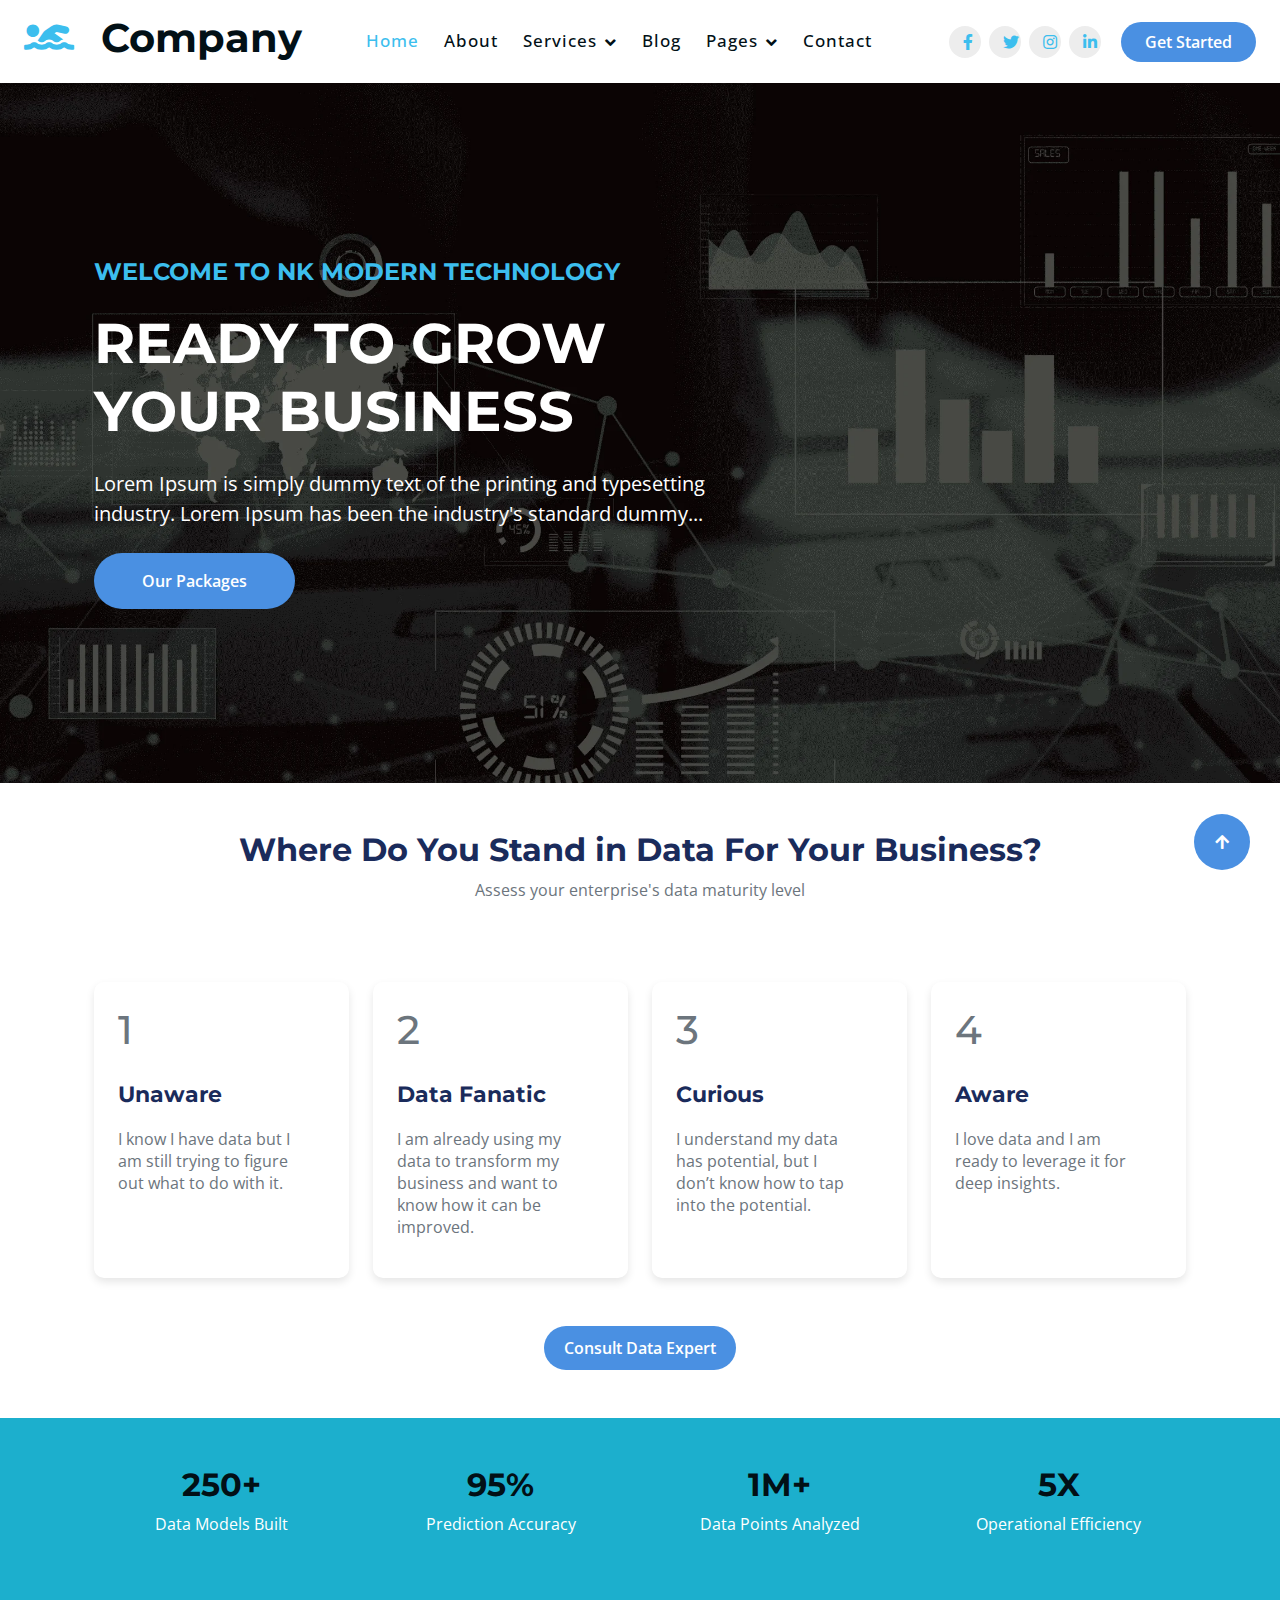
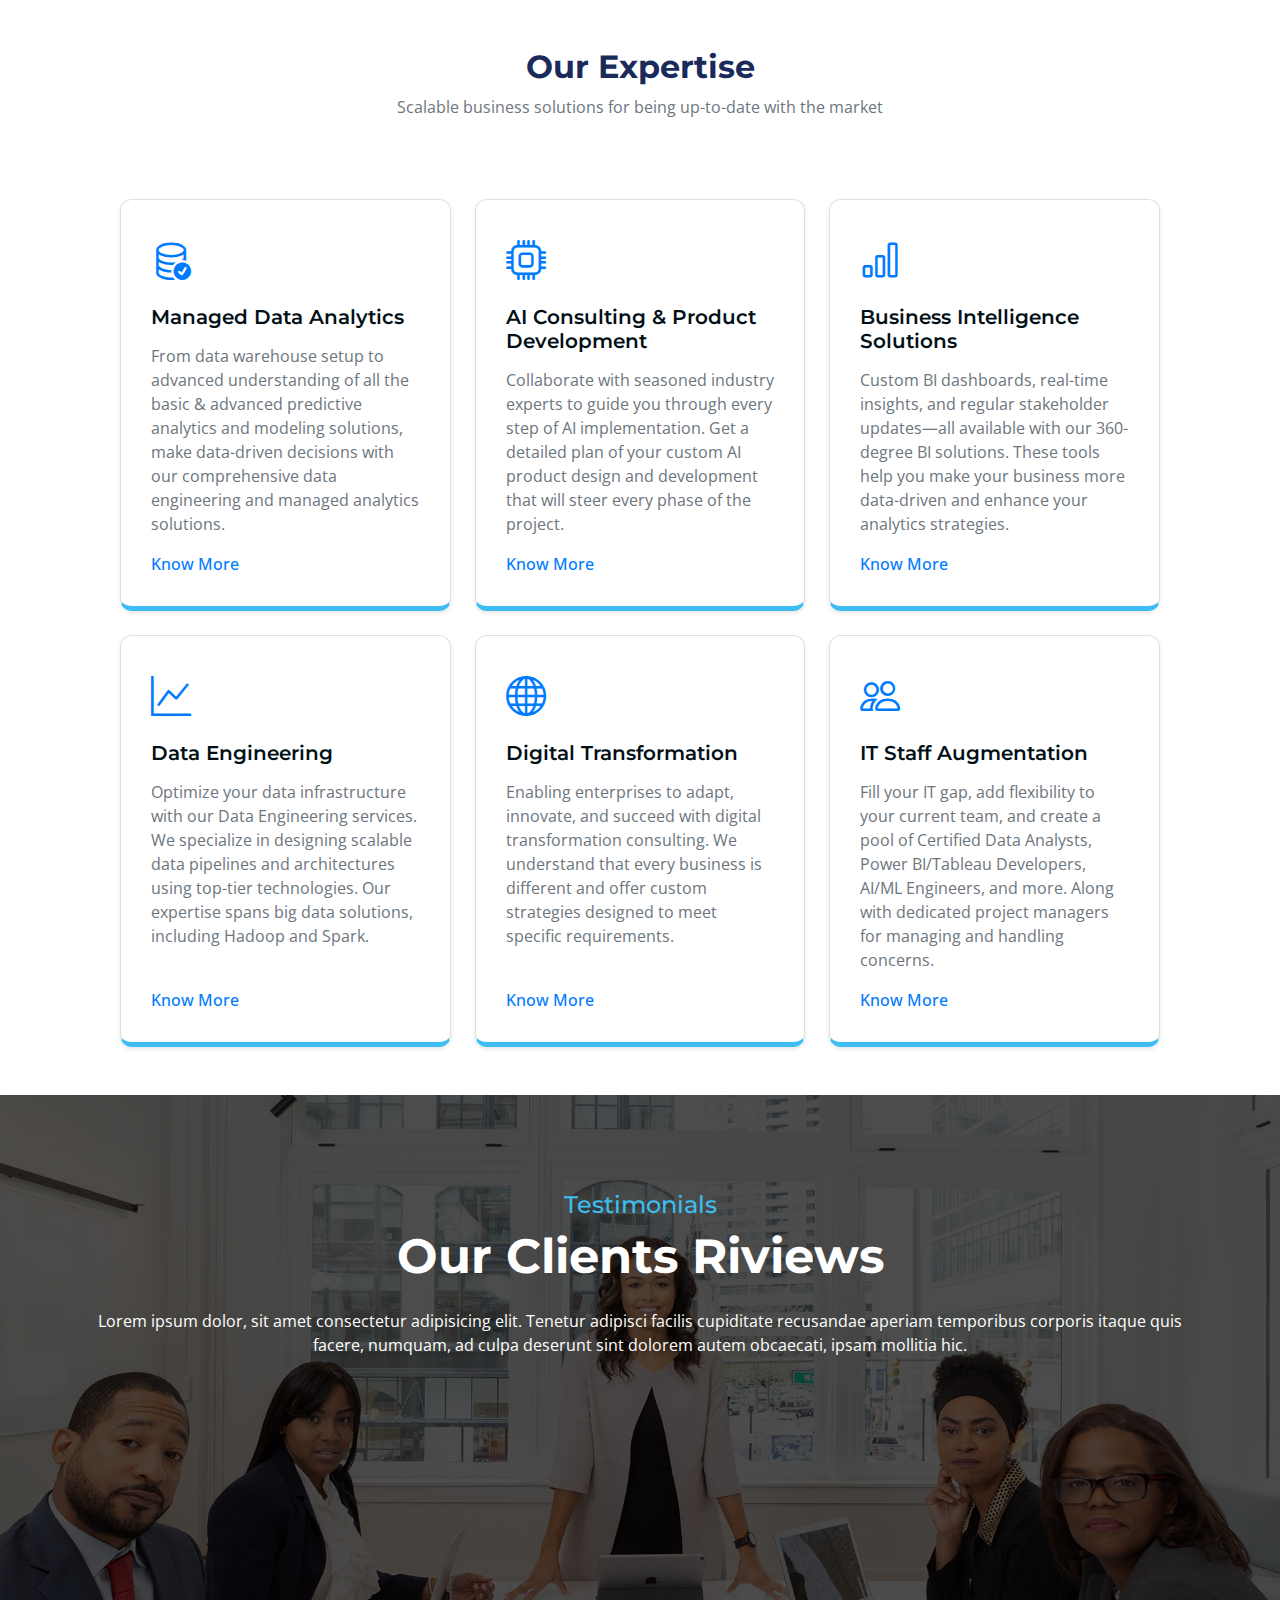
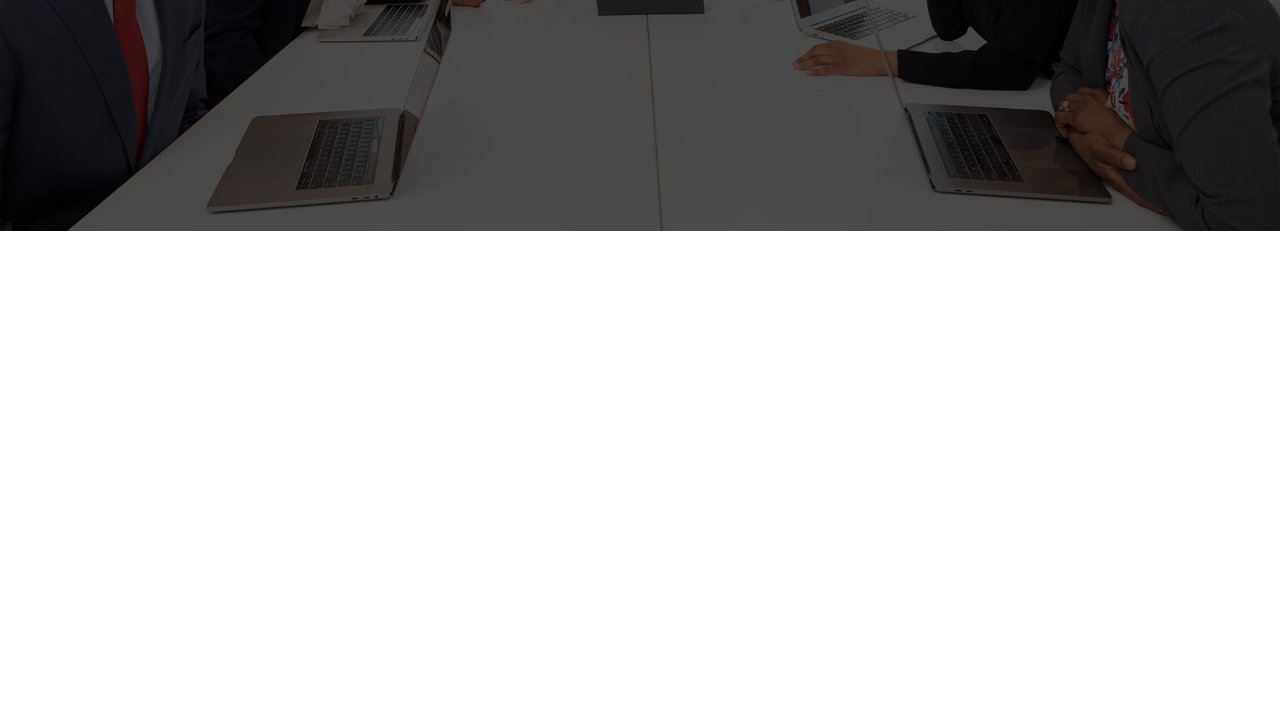
<file: data_science.html>
<!DOCTYPE html>
<html lang="en">

    <head>
        <meta charset="utf-8">
        <title>NK Modern Tech - Services</title>
        <meta content="width=device-width, initial-scale=1.0" name="viewport">
        <meta content="" name="keywords">
        <meta content="" name="description">

        <!-- Google Web Fonts -->
        <link rel="preconnect" href="https://fonts.googleapis.com">
        <link rel="preconnect" href="https://fonts.gstatic.com" crossorigin>
        <link href="https://fonts.googleapis.com/css2?family=Montserrat:ital,wght@0,100..900;1,100..900&family=Open+Sans:ital,wdth,wght@0,75..100,300..800;1,75..100,300..800&display=swap" rel="stylesheet"> 

        <!-- Icon Font Stylesheet -->
        <link rel="stylesheet" href="https://use.fontawesome.com/releases/v5.15.4/css/all.css"/>
        <link href="https://cdn.jsdelivr.net/npm/bootstrap-icons@1.4.1/font/bootstrap-icons.css" rel="stylesheet">
        <link href="https://cdn.jsdelivr.net/npm/bootstrap@5.3.0-alpha1/dist/css/bootstrap.min.css" rel="stylesheet">
        <link href="https://cdn.jsdelivr.net/npm/bootstrap-icons/font/bootstrap-icons.css" rel="stylesheet">
        <!-- Libraries Stylesheet -->
        <link href="lib/animate/animate.min.css" rel="stylesheet">
        <link href="lib/lightbox/css/lightbox.min.css" rel="stylesheet">
        <link href="lib/owlcarousel/assets/owl.carousel.min.css" rel="stylesheet">


        <!-- Customized Bootstrap Stylesheet -->
        <link href="css/bootstrap.min.css" rel="stylesheet">
        <link href="css/data_science.css" rel="stylesheet">

        <!-- Template Stylesheet -->
        <link href="css/style.css" rel="stylesheet">
    </head>

    <body>

        <!-- Navbar & Hero Start -->
        <div class="container-fluid nav-bar sticky-top px-4 py-2 py-lg-0">
            <nav class="navbar navbar-expand-lg navbar-light">
                <a href="" class="navbar-brand p-0">
                    <h1 class="display-6 text-dark"><i class="fas fa-swimmer text-primary me-3"></i> Company</h1>
                    <!-- <img src="img/logo.png" alt="Logo"> -->
                </a>
                <button class="navbar-toggler" type="button" data-bs-toggle="collapse" data-bs-target="#navbarCollapse">
                    <span class="fa fa-bars"></span>
                </button>
                <div class="collapse navbar-collapse" id="navbarCollapse">
                    <div class="navbar-nav mx-auto py-0">
                        <a href="index.html" class="nav-item nav-link active">Home</a>
                        <a href="about.html" class="nav-item nav-link">About</a>
                        <div class="nav-item dropdown">
                            <a href="#" class="nav-link dropdown-toggle" data-bs-toggle="dropdown">Services</a>
                            <div class="dropdown-menu m-0">
                                <a href="digital_marketing.html" class="dropdown-item">Digital Marketing</a>
                                <a href="web_development.html" class="dropdown-item">Web Development</a>
                                <a href="data_science.html" class="dropdown-item">Data Science</a>
                            </div>
                        </div>
                        <a href="blog.html" class="nav-item nav-link">Blog</a>
                        
                        <div class="nav-item dropdown">
                            <a href="#" class="nav-link dropdown-toggle" data-bs-toggle="dropdown">Pages</a>
                            <div class="dropdown-menu m-0">
                                <a href="feature.html" class="dropdown-item">Our Feature</a>
                                <a href="gallery.html" class="dropdown-item">Our Gallery</a>
                                <a href="attraction.html" class="dropdown-item">Attractions</a>
                                <a href="package.html" class="dropdown-item">Ticket Packages</a>
                                <a href="team.html" class="dropdown-item">Our Team</a>
                                <a href="testimonial.html" class="dropdown-item">Testimonial</a>
                                <a href="404.html" class="dropdown-item">404 Page</a>
                            </div>
                        </div>
                        <a href="contact.html" class="nav-item nav-link">Contact</a>
                    </div>
                    <div class="team-icon d-none d-xl-flex justify-content-center me-3">
                        <a class="btn btn-square btn-light rounded-circle mx-1" href=""><i class="fab fa-facebook-f"></i></a>
                        <a class="btn btn-square btn-light rounded-circle mx-1" href=""><i class="fab fa-twitter"></i></a>
                        <a class="btn btn-square btn-light rounded-circle mx-1" href=""><i class="fab fa-instagram"></i></a>
                        <a class="btn btn-square btn-light rounded-circle mx-1" href=""><i class="fab fa-linkedin-in"></i></a>
                    </div>
                    <a href="#" class="btn btn-primary rounded-pill py-2 px-4 flex-shrink-0">Get Started</a>
                </div>
            </nav>
        </div>
        <!-- Navbar & Hero End -->

        <!-- Carousel Start -->
        <div class="header-carousel owl-carousel">
            <div class="header-carousel-item">
                <img src="img/1.webp" class="img-fluid w-100" alt="Image">
                <div class="carousel-caption">
                    <div class="container align-items-center py-4">
                        <div class="row g-5 align-items-center">
                            <div class="col-xl-7 fadeInLeft animated" data-animation="fadeInLeft" data-delay="1s" style="animation-delay: 1s;">
                                <div class="text-start">
                                    <h4 class="text-primary text-uppercase fw-bold mb-4">Welcome To NK Modern Technology</h4>
                                    <h1 class="display-4 text-uppercase text-white mb-4">Ready to grow your business</h1>
                                    <p class="mb-4 fs-5">Lorem Ipsum is simply dummy text of the printing and typesetting industry. Lorem Ipsum has been the industry's standard dummy... 
                                    </p>
                                    <div class="d-flex flex-shrink-0">
                                        <a class="btn btn-primary rounded-pill text-white py-3 px-5" href="#">Our Packages</a>
                                    </div>
                                </div>
                            </div>
                            
                        </div>
                    </div>
                </div>
            </div>
            
        </div>




        <div class="container py-5">
          <div class="heading">
            <h2>Where Do You Stand in Data For Your Business?</h2>
            <p>Assess your enterprise's data maturity level</p>
          </div>
          <div class="row g-4">
            <div class="col-sm-6 col-lg-3">
              <div class="card p-4 card_con d-flex flex-column h-100">
                <h1 class="text-muted">1</h1>
                <h5>Unaware</h5>
                <p>I know I have data but I am still trying to figure out what to do with it.</p>
              </div>
            </div>
            <div class="col-sm-6 col-lg-3">
              <div class="card p-4 card_con d-flex flex-column h-100">
                <h1 class="text-muted">2</h1>
                <h5>Data Fanatic</h5>
                <p>I am already using my data to transform my business and want to know how it can be improved.</p>
              </div>
            </div>
            <div class="col-sm-6 col-lg-3">
              <div class="card p-4 card_con d-flex flex-column h-100">
                <h1 class="text-muted">3</h1>
                <h5>Curious</h5>
                <p>I understand my data has potential, but I don’t know how to tap into the potential.</p>
              </div>
            </div>
            <div class="col-sm-6 col-lg-3">
              <div class="card p-4 card_con d-flex flex-column h-100">
                <h1 class="text-muted">4</h1>
                <h5>Aware</h5>
                <p>I love data and I am ready to leverage it for deep insights.</p>
              </div>
            </div>
          </div>
          <div class="text-center mt-5">
            <button class="btn btn-primary">Consult Data Expert</button>
          </div>
        </div>
        

        <section class="stats py-5 text-center text-white" style="background-color: #1cafcd;">  
          <div class="container">  
              <div class="row">  
                  <div class="col-md-3">  
                      <h2 class="fw-bold">250+</h2>  
                      <p>Data Models Built</p>  
                  </div>  
                  <div class="col-md-3">  
                      <h2 class="fw-bold">95%</h2>  
                      <p>Prediction Accuracy</p>  
                  </div>  
                  <div class="col-md-3">  
                      <h2 class="fw-bold">1M+</h2>  
                      <p>Data Points Analyzed</p>  
                  </div>  
                  <div class="col-md-3">  
                      <h2 class="fw-bold">5X</h2>  
                      <p>Operational Efficiency</p>  
                  </div>  
              </div>  
          </div>  
      </section>
      

          <div class="container my-5 expertise">
            <div class="heading">
              <h2>Our Expertise</h2>
              <p>Scalable business solutions for being up-to-date with the market</p>
            </div>
          
            <div class="row g-4 expertise-card">
              <!-- Card 1 -->
              <div class="col-sm-6 col-md-4">
                <div class="service-card d-flex flex-column h-100">
                  <div class="service-icon">
                    <i class="bi bi-database-check"></i>
                  </div>
                  <h5 class="service-title">Managed Data Analytics</h5>
                  <p class="service-description">
                    From data warehouse setup to advanced understanding of all the basic & advanced predictive analytics and modeling solutions, make data-driven decisions with our comprehensive data engineering and managed analytics solutions.
                  </p>
                  <a href="#" class="mt-auto service-link">Know More</a>
                </div>
              </div>
              <!-- Card 2 -->
              <div class="col-sm-6 col-md-4">
                <div class="service-card d-flex flex-column h-100">
                  <div class="service-icon">
                    <i class="bi bi-cpu"></i>
                  </div>
                  <h5 class="service-title">AI Consulting & Product Development</h5>
                  <p class="service-description">
                    Collaborate with seasoned industry experts to guide you through every step of AI implementation. Get a detailed plan of your custom AI product design and development that will steer every phase of the project.
                  </p>
                  <a href="#" class="mt-auto service-link">Know More</a>
                </div>
              </div>
              <!-- Card 3 -->
              <div class="col-sm-6 col-md-4">
                <div class="service-card d-flex flex-column h-100">
                  <div class="service-icon">
                    <i class="bi bi-bar-chart"></i>
                  </div>
                  <h5 class="service-title">Business Intelligence Solutions</h5>
                  <p class="service-description">
                    Custom BI dashboards, real-time insights, and regular stakeholder updates—all available with our 360-degree BI solutions. These tools help you make your business more data-driven and enhance your analytics strategies.
                  </p>
                  <a href="#" class="mt-auto service-link">Know More</a>
                </div>
              </div>
              <!-- Card 4 -->
              <div class="col-sm-6 col-md-4">
                <div class="service-card d-flex flex-column h-100">
                  <div class="service-icon">
                    <i class="bi bi-graph-up"></i>
                  </div>
                  <h5 class="service-title">Data Engineering</h5>
                  <p class="service-description">
                    Optimize your data infrastructure with our Data Engineering services. We specialize in designing scalable data pipelines and architectures using top-tier technologies. Our expertise spans big data solutions, including Hadoop and Spark.
                  </p>
                  <a href="#" class="mt-auto service-link">Know More</a>
                </div>
              </div>
              <!-- Card 5 -->
              <div class="col-sm-6 col-md-4">
                <div class="service-card d-flex flex-column h-100">
                  <div class="service-icon">
                    <i class="bi bi-globe"></i>
                  </div>
                  <h5 class="service-title">Digital Transformation</h5>
                  <p class="service-description">
                    Enabling enterprises to adapt, innovate, and succeed with digital transformation consulting. We understand that every business is different and offer custom strategies designed to meet specific requirements.
                  </p>
                  <a href="#" class="mt-auto service-link">Know More</a>
                </div>
              </div>
              <!-- Card 6 -->
              <div class="col-sm-6 col-md-4">
                <div class="service-card d-flex flex-column h-100">
                  <div class="service-icon">
                    <i class="bi bi-people"></i>
                  </div>
                  <h5 class="service-title">IT Staff Augmentation</h5>
                  <p class="service-description">
                    Fill your IT gap, add flexibility to your current team, and create a pool of Certified Data Analysts, Power BI/Tableau Developers, AI/ML Engineers, and more. Along with dedicated project managers for managing and handling concerns.
                  </p>
                  <a href="#" class="mt-auto service-link">Know More</a>
                </div>
              </div>
            </div>
          </div>
          
        
        

        <!-- Testimonial Start -->
        <div class="container-fluid testimonial py-5">
            <div class="container py-5">
                <div class="text-center mx-auto pb-5">
                    <h4 class="text-primary">Testimonials</h4>
                    <h1 class="display-5 text-white mb-4">Our Clients Riviews</h1>
                    <p class="text-white mb-0">Lorem ipsum dolor, sit amet consectetur adipisicing elit. Tenetur adipisci facilis cupiditate recusandae aperiam temporibus corporis itaque quis facere, numquam, ad culpa deserunt sint dolorem autem obcaecati, ipsam mollitia hic.
                    </p>
                </div>
                <div class="owl-carousel testimonial-carousel wow fadeInUp" data-wow-delay="0.2s">
                    <div class="testimonial-item p-4">
                        <p class="text-white fs-4 mb-4">Lorem ipsum dolor sit amet, consectetur adipisicing elit. Quos mollitia fugiat, nihil autem reprehenderit aperiam maxime minima consequatur, nam iste eius velit perferendis voluptatem at atque neque soluta reiciendis doloremque.
                        </p>
                        <div class="testimonial-inner">
                            <div class="testimonial-img">
                                <img src="img/testimonial-1.jpg" class="img-fluid" alt="Image">
                                <div class="testimonial-quote btn-lg-square rounded-circle"><i class="fa fa-quote-right fa-2x"></i>
                                </div>
                            </div>
                            <div class="ms-4">
                                <h4>Person Name</h4>
                                <p class="text-start text-white">Profession</p>
                                <div class="d-flex text-primary">
                                    <i class="fas fa-star"></i>
                                    <i class="fas fa-star"></i>
                                    <i class="fas fa-star"></i>
                                    <i class="fas fa-star"></i>
                                    <i class="fas fa-star text-white"></i>
                                </div>
                            </div>
                        </div>
                    </div>
                    <div class="testimonial-item p-4">
                        <p class="text-white fs-4 mb-4">Lorem ipsum dolor sit amet, consectetur adipisicing elit. Quos mollitia fugiat, nihil autem reprehenderit aperiam maxime minima consequatur, nam iste eius velit perferendis voluptatem at atque neque soluta reiciendis doloremque.
                        </p>
                        <div class="testimonial-inner">
                            <div class="testimonial-img">
                                <img src="img/testimonial-2.jpg" class="img-fluid" alt="Image">
                                <div class="testimonial-quote btn-lg-square rounded-circle"><i class="fa fa-quote-right fa-2x"></i>
                                </div>
                            </div>
                            <div class="ms-4">
                                <h4>Person Name</h4>
                                <p class="text-start text-white">Profession</p>
                                <div class="d-flex text-primary">
                                    <i class="fas fa-star"></i>
                                    <i class="fas fa-star"></i>
                                    <i class="fas fa-star"></i>
                                    <i class="fas fa-star"></i>
                                    <i class="fas fa-star text-white"></i>
                                </div>
                            </div>
                        </div>
                    </div>
                    <div class="testimonial-item p-4">
                        <p class="text-white fs-4 mb-4">Lorem ipsum dolor sit amet, consectetur adipisicing elit. Quos mollitia fugiat, nihil autem reprehenderit aperiam maxime minima consequatur, nam iste eius velit perferendis voluptatem at atque neque soluta reiciendis doloremque.
                        </p>
                        <div class="testimonial-inner">
                            <div class="testimonial-img">
                                <img src="img/testimonial-3.jpg" class="img-fluid" alt="Image">
                                <div class="testimonial-quote btn-lg-square rounded-circle"><i class="fa fa-quote-right fa-2x"></i>
                                </div>
                            </div>
                            <div class="ms-4">
                                <h4>Person Name</h4>
                                <p class="text-start text-white">Profession</p>
                                <div class="d-flex text-primary">
                                    <i class="fas fa-star"></i>
                                    <i class="fas fa-star"></i>
                                    <i class="fas fa-star"></i>
                                    <i class="fas fa-star"></i>
                                    <i class="fas fa-star text-white"></i>
                                </div>
                            </div>
                        </div>
                    </div>
                </div>
            </div>
        </div>
        <!-- Testimonial End -->

        <!-- Footer Start -->
        <div class="container-fluid footer py-5 wow fadeIn" data-wow-delay="0.2s">
            <div class="container py-5">
                <div class="row g-5">
                    <div class="col-md-6 col-lg-6 col-xl-4">
                        <div class="footer-item">
                            <a href="index.html" class="p-0">
                                <h4 class="text-white mb-4"><i class="fas fa-swimmer text-primary me-3"></i>WaterLand</h4>
                                <!-- <img src="img/logo.png" alt="Logo"> -->
                            </a>
                            <p class="mb-2">Dolor amet sit justo amet elitr clita ipsum elitr est.Lorem ipsum dolor sit amet, consectetur adipiscing...</p>
                            <div class="d-flex align-items-center">
                                <i class="fas fa-map-marker-alt text-primary me-3"></i>
                                <p class="text-white mb-0">123 Street New York.USA</p>
                            </div>
                            <div class="d-flex align-items-center">
                                <i class="fas fa-envelope text-primary me-3"></i>
                                <p class="text-white mb-0">info@example.com</p>
                            </div>
                            <div class="d-flex align-items-center">
                                <i class="fa fa-phone-alt text-primary me-3"></i>
                                <p class="text-white mb-0">(+012) 3456 7890</p>
                            </div>
                        </div>
                    </div>
                    <div class="col-md-6 col-lg-6 col-xl-2">
                        <div class="footer-item">
                            <h4 class="text-white mb-4">Quick Links</h4>
                            <a href="#"><i class="fas fa-angle-right me-2"></i> About Us</a>
                            <a href="#"><i class="fas fa-angle-right me-2"></i> Feature</a>
                            <a href="#"><i class="fas fa-angle-right me-2"></i> Attractions</a>
                            <a href="#"><i class="fas fa-angle-right me-2"></i> Tickets</a>
                            <a href="#"><i class="fas fa-angle-right me-2"></i> Blog</a>
                            <a href="#"><i class="fas fa-angle-right me-2"></i> Contact us</a>
                        </div>
                    </div>
                    <div class="col-md-6 col-lg-6 col-xl-2">
                        <div class="footer-item">
                            <h4 class="text-white mb-4">Support</h4>
                            <a href="#"><i class="fas fa-angle-right me-2"></i> Privacy Policy</a>
                            <a href="#"><i class="fas fa-angle-right me-2"></i> Terms & Conditions</a>
                            <a href="#"><i class="fas fa-angle-right me-2"></i> Disclaimer</a>
                            <a href="#"><i class="fas fa-angle-right me-2"></i> Support</a>
                            <a href="#"><i class="fas fa-angle-right me-2"></i> FAQ</a>
                            <a href="#"><i class="fas fa-angle-right me-2"></i> Help</a>
                        </div>
                    </div>
                    <div class="col-md-6 col-lg-6 col-xl-4">
                        <div class="footer-item">
                            <h4 class="text-white mb-4">Opening Hours</h4>
                            <div class="opening-date mb-3 pb-3">
                                <div class="opening-clock flex-shrink-0">
                                    <h6 class="text-white mb-0 me-auto">Monday - Friday:</h6>
                                    <p class="mb-0"><i class="fas fa-clock text-primary me-2"></i> 11:00 AM - 16:00 PM</p>
                                </div>
                                <div class="opening-clock flex-shrink-0">
                                    <h6 class="text-white mb-0 me-auto">Satur - Sunday:</h6>
                                    <p class="mb-0"><i class="fas fa-clock text-primary me-2"></i> 09:00 AM - 17:00 PM</p>
                                </div>
                                <div class="opening-clock flex-shrink-0">
                                    <h6 class="text-white mb-0 me-auto">Holiday:</h6>
                                    <p class="mb-0"><i class="fas fa-clock text-primary me-2"></i> 09:00 AM - 17:00 PM</p>
                                </div>
                            </div>
                            <div>
                                <p class="text-white mb-2">Payment Accepted</p>
                                <img src="img/payment.png" class="img-fluid" alt="Image">
                            </div>
                        </div>
                    </div>
                </div>
            </div>
        </div>
        <!-- Footer End -->
        
       

        <!-- Back to Top -->
        <a href="#" class="btn btn-primary btn-lg-square rounded-circle back-to-top"><i class="fa fa-arrow-up"></i></a>   

        
    <!-- JavaScript Libraries -->
    <script src="https://ajax.googleapis.com/ajax/libs/jquery/3.6.4/jquery.min.js"></script>
    <script src="https://cdn.jsdelivr.net/npm/bootstrap@5.0.0/dist/js/bootstrap.bundle.min.js"></script>
    <script src="lib/wow/wow.min.js"></script>
    <script src="lib/easing/easing.min.js"></script>
    <script src="lib/waypoints/waypoints.min.js"></script>
    <script src="lib/counterup/counterup.min.js"></script>
    <script src="lib/lightbox/js/lightbox.min.js"></script>
    <script src="lib/owlcarousel/owl.carousel.min.js"></script>
    

    <!-- Template Javascript -->
    <script src="js/main.js"></script>
    </body>

</html>
</file>
<file: css/data_science.css>
.heading {
    text-align: center;
    margin-bottom: 80px;
  }
  .heading h2 {
    font-weight: bold;
    color: #1a2b5b;
  }
  .heading p {
    color: #6c757d;
  }
  .card {
    border: none;
    box-shadow: 0 4px 8px rgba(0, 0, 0, 0.1);
    border-radius: 10px;
  }
  .card h5 {
    font-weight: bold;
    font-size: 22px;
    margin: 20px 0;
    color: #1a2b5b;
  }
  .btn-primary {
    background-color: #4a90e2;
    border: none;
    padding: 10px 20px;
    font-weight: bold;
    border-radius: 50px;
  }
  .btn-primary:hover {
    background-color: #357ab8;
  }
  .card_con p{
    margin-right: 30px;
  }
  .expertise-section {
    padding: 50px 15px;
  }
  .expertise-section h2 {
    font-weight: bold;
    color: #1A2B5B;
  }
  .expertise-section p {
    color: #6c757d;
  }
  .card {
    border: none;
    border-radius: 10px;
    background-color: #ffffff;
    box-shadow: 0 4px 8px rgba(0, 0, 0, 0.1);
    transition: transform 0.2s ease;
  }
  .card:hover {
    transform: translateY(-10px);
  }
  .card h5 {
    color: #1A2B5B;
    font-weight: bold;
  }
  .card p {
    color: #6c757d;
    line-height: 22px;
  }
  .card a {
    color: #007bff;
    text-decoration: none;
    font-weight: bold;
  }
  .card a:hover {
    text-decoration: underline;
  }
  .icon {
    font-size: 30px;
    color: #4a90e2;
    margin-bottom: 15px;
  }
  .service-card {
    border: 1px solid #e0e0e0;
    border-radius: 12px;
    border-bottom: 5px solid #3dbdf4;
    padding: 30px;
    box-shadow: 0 2px 4px rgba(0, 0, 0, 0.1);
    transition: transform 0.3s ease, box-shadow 0.3s ease;
  }
  .expertise{
    width: 85%;
  }
  .service-card:hover {
    transform: translateY(-5px);
    box-shadow: 0 4px 8px rgba(0, 0, 0, 0.2);
  }
  .service-icon {
    font-size: 40px;
    color: #007bff;
    margin-bottom: 15px;
  }
  .service-title {
    font-size: 1.25rem;
    font-weight: 600;
    margin-bottom: 15px;
  }
  .service-description {
    color: #6c757d;
  }
  .service-link {
    color: #007bff;
    font-weight: 500;
    text-decoration: none;
  }
  .service-link:hover {
    text-decoration: underline;
  }
</file>
<file: css/style.css>
:root {
    --primary: #2124B1;
    --secondary: #4777F5;
    --light: #F7FAFF;
    --dark: #1D1D27;
}
/*** Spinner Start ***/
/*** Spinner ***/
#spinner {
    opacity: 0;
    visibility: hidden;
    transition: opacity .5s ease-out, visibility 0s linear .5s;
    z-index: 99999;
}

#spinner.show {
    transition: opacity .5s ease-out, visibility 0s linear 0s;
    visibility: visible;
    opacity: 1;
}
/*** Spinner End ***/

.back-to-top {
    position: fixed;
    right: 30px;
    bottom: 30px;
    transition: 0.5s;
    z-index: 99;
}

/*** Button Start ***/
.btn {
    font-weight: 600;
    transition: .5s;
}

.btn-square {
    width: 32px;
    height: 32px;
}

.btn-sm-square {
    width: 34px;
    height: 34px;
}

.btn-md-square {
    width: 44px;
    height: 44px;
}

.btn-lg-square {
    width: 56px;
    height: 56px;
}

.btn-xl-square {
    width: 66px;
    height: 66px;
}

.btn-square,
.btn-sm-square,
.btn-md-square,
.btn-lg-square,
.btn-xl-square {
    padding: 0;
    display: flex;
    align-items: center;
    justify-content: center;
    font-weight: normal;
}

.btn.btn-primary {
    color: var(--bs-white);
    border: none;
}

.btn.btn-primary:hover {
    background: var(--bs-dark);
}

.btn.btn-light {
    color: var(--bs-primary);
    border: none;
}

.btn.btn-light:hover {
    color: var(--bs-white);
    background: var(--bs-primary);
}

.btn.btn-dark {
    color: var(--bs-white);
    border: none;
}

.btn.btn-dark:hover {
    color: var(--bs-primary);
    background: var(--bs-light);
}


/*** Navbar Start ***/
.nav-bar {
    background: var(--bs-white);
}

.sticky-top {
    transition: 1s;
}

.navbar-light .navbar-nav .nav-link {
    position: relative;
    margin-right: 25px;
    padding: 35px 0;
    letter-spacing: 1px;
    color: var(--bs-dark);
    font-size: 17px;
    font-weight: 500;
    outline: none;
    transition: .5s;
}

.sticky-top .navbar-light .navbar-nav .nav-link {
    padding: 20px 0;
    color: var(--bs-dark);
}

.navbar-light .navbar-nav .nav-link:hover,
.navbar-light .navbar-nav .nav-link.active {
    color: var(--bs-primary);
}

.navbar-light .navbar-brand img {
    max-height: 60px;
    transition: .5s;
}

.sticky-top .navbar-light .navbar-brand img {
    max-height: 50px;
}

.navbar .dropdown-toggle::after {
    border: none;
    content: "\f107";
    font-family: "Font Awesome 5 Free";
    font-weight: 600;
    vertical-align: middle;
    margin-left: 8px;
}

.dropdown .dropdown-menu a:hover {
    background: var(--bs-primary);
    color: var(--bs-white);
}

.navbar .nav-item:hover .dropdown-menu {
    transform: rotateX(0deg);
    visibility: visible;
    margin-top: 8px !important;
    background: var(--bs-light);
    transition: .5s;
    opacity: 1;
}

@media (min-width: 992px) {
    .navbar .nav-item .dropdown-menu {
    display: block;
    visibility: hidden;
    top: 100%;
    transform: rotateX(-75deg);
    transform-origin: 0% 0%;
    border: 0;
    border-radius: 10px;
    margin-top: 8px !important;
    transition: .5s;
    opacity: 0;
    }
}

@media (max-width: 991px) {
    .navbar.navbar-expand-lg .navbar-toggler {
        padding: 8px 15px;
        border: 1px solid var(--bs-primary);
        color: var(--bs-primary);
    }

    .sticky-top .navbar-light .navbar-nav .nav-link {
        padding: 12px 0;
    }
}
/*** Navbar End ***/
/*** Carousel Start ***/
.carousel .carousel-inner .carousel-item {
    position: relative;
    overflow: hidden;
    height: 100vh;
}

.carousel .carousel-inner .carousel-item img {
    animation-name: image-zoom ;
    animation-duration: 10s;
    animation-delay: 1s;
    animation-direction: alternate;
    animation-iteration-count: infinite;
    transition: 0.5s;
}

@keyframes image-zoom {
    0%  {width: 100%; height: 100%; -webkit-filter: blur(0px); opacity: 1;}

    25% {width: 115%; height: 115%; -webkit-filter: blur(3px); opacity: 0.9;}

    50% {width: 130%; height: 130%; -webkit-filter: blur(10px); opacity: 0.7;}

    75% {width: 115%; height: 115%; -webkit-filter: blur(3px); opacity: 0.9;}

    100% {width: 100%; height: 100%; -webkit-filter: blur(0px); opacity: 1;}
}
/*** Carousel Hero Header Start ***/
.header-carousel .header-carousel-item img {
    object-fit: cover;
}


@media (min-width: 1200px) {
    .header-carousel .header-carousel-item,
    .header-carousel .header-carousel-item img {
        height: 700px;
    }
}

@media (max-width: 1199px) {
    .header-carousel .header-carousel-item,
    .header-carousel .header-carousel-item img {
        height: 1200px;
    }
}

.header-carousel .owl-nav .owl-prev {
    display: none;
}

.header-carousel .owl-nav .owl-next {
    position: absolute;
    width: 60px;
    height: 60px;
    bottom: -60px;
    right: 50%;
    transform: translateY(-50%);
    margin-right: -60px;
    border-radius: 60px;
    background: var(--bs-primary);
    color: var(--bs-white);
    font-size: 26px;
    display: flex;
    align-items: center;
    justify-content: center;
    transition: 0.5s;
}
.header-carousel .owl-nav .owl-next:hover {
    box-shadow: inset 0 0 100px 0 var(--bs-light);
    color: var(--bs-primary);
}

.header-carousel .owl-nav .owl-next i {
    position: relative;
    width: 100%;
    height: 100%;
    display: flex;
    align-items: center;
    justify-content: center;
    animation-name: carousel-next-btn;
    animation-duration: 4s;
    animation-delay: 1s;
    animation-iteration-count: infinite;
    transition: 1s;
}

@keyframes carousel-next-btn {
    0%  {margin-top: 35%;}
    50%  {margin-bottom: 70%;}
    100% {margin-top: 35%;}
}

.header-carousel .header-carousel-item .carousel-caption {
    position: absolute;
    width: 100%;
    height: 100%;
    left: 0;
    bottom: 0;
    /* background: rgba(0, 0, 0, .7); */
    display: flex;
    align-items: center;
}

.carousel-caption .ticket-form {
    background: rgba(255, 255, 255, 0.4);
    border-radius: 10px;
}


@keyframes image-zoom {
    0%  {width: 100%; height: 100%;}

    25% {width: 115%; height: 115%;}

    50% {width: 130%; height: 130%;}

    75% {width: 120%; height: 120%;}

    100% {width: 100%; height: 100%;}
}
/*** Carousel Hero Header End ***/

/*** Single Page Hero Header Start ***/
.bg-breadcrumb {
    position: relative;
    overflow: hidden;
    background: linear-gradient(rgba(0, 0, 0, 0.7), rgba(0, 0, 0, 0.7)), url(../img/carousel-1.jpg);
    background-position: center center;
    background-repeat: no-repeat;
    background-size: cover;
    padding: 60px 0 60px 0;
    transition: 0.5s;
}

.bg-breadcrumb .breadcrumb {
    position: relative;
}

.bg-breadcrumb .breadcrumb .breadcrumb-item a {
    color: var(--bs-white);
}
/*** Single Page Hero Header End ***/


/*** About Start ***/
.about .about-item .about-item-inner {
    display: flex;
    flex-direction: column;
    align-items: center;
    justify-content: center;
    text-align: center;
    border-radius: 10px;
    background: var(--bs-light);
    transition: 0.5s;
}

.about .about-item .about-item-inner .about-icon {
    width: 90px; 
    height: 90px; 
    border-radius: 67% 33% 29% 71% / 39% 46% 54% 61%;
    display: flex;
    align-items: center;
    justify-content: center;
    color: var(--bs-secondary);
    background: var(--bs-primary);
    animation-name: icon-animat;
    animation-duration: 5s;
    animation-delay: 1s;
    animation-direction: alternate;
    animation-iteration-count: infinite;
    transition: 0.5s;
}

.about .about-img {
    position: relative;
    overflow: hidden;
    width: 100%;
    height: 100%;
    
}

.about .about-img .img-1 {
    height: 85%;
    margin-right: 50px;
}

.about .about-img .img-2 {
    position: absolute;
    width: 100%; 
    bottom: 0; 
    right: 0;
    padding-left: 50px;
    border-radius: 10px;
}

.about .about-img::after {
    content: "";
    position: absolute;
    width: 10px;
    height: 98%;
    top: 0;
    right: 0;
    border-radius: 10px;
    background: var(--bs-primary);
    z-index: -1;
}

.about .about-item .text-item {
    position: relative;
    padding-left: 25px;
}

.about .about-item .text-item::after {
    content: "";
    position: absolute;
    width: 5px;
    height: 100%;
    top: 0;
    left: 0;
    border-radius: 10px;
    background: var(--bs-secondary);
}
/*** About End ***/


/*** Service ***/
.service-item {
    position: relative;
    height: 350px;
    padding: 30px 25px;
    background: #FFFFFF;
    box-shadow: 0 0 45px rgba(0, 0, 0, .08);
    transition: .5s;
}

.service-item:hover {
    background: var(--primary);
}

.service-item .service-icon {
    margin: 0 auto 20px auto;
    width: 90px;
    height: 90px;
    display: flex;
    align-items: center;
    justify-content: center;
    color: var(--light);
    background: url(../img/icon-shape-primary.png) center center no-repeat;
    transition: .5s;
}

.service-item:hover .service-icon {
    color: var(--primary);
    background: url(../img/icon-shape-white.png);
}

.service-item h5,
.service-item p {
    transition: .5s;
}

.service-item:hover h5,
.service-item:hover p {
    color: var(--light);
}

.service-item a.btn {
    position: relative;
    display: flex;
    color: var(--primary);
    transition: .5s;
    z-index: 1;
}

.service-item:hover a.btn {
    color: var(--primary);
}

.service-item a.btn::before {
    position: absolute;
    content: "";
    width: 35px;
    height: 35px;
    top: 0;
    left: 0;
    border-radius: 35px;
    background: #DDDDDD;
    transition: .5s;
    z-index: -1;
}

.service-item:hover a.btn::before {
    width: 100%;
    background: var(--light);
}



/*** Team Start ***/
.team .team-item {
    position: relative;
    z-index: 1;
}

.team .team-item .team-img {
    position: relative;
    overflow: hidden;
}

.team .team-item .team-img::after {
    content: "";
    position: absolute;
    width: 100%;
    height: 0;
    top: 0;
    left: 0;
    background: rgba(255, 255, 255, .2);
    transition: 0.5s;
    z-index: 2;

}

.team .team-item:hover .team-img::after {
    height: 100%;
}

.team .team-item .team-img .team-icon {
    position: absolute;
    width: 100%;
    left: 0;
    bottom: 0;
    transform: scale(-1);
    margin-bottom: 100%;
    background: transparent;
    transition: 0.5s;
    opacity: 0;
    z-index: 5;
    
}

.team .team-item:hover .team-img .team-icon {
    transform: scale(1);
    margin-bottom: 0;
    opacity: 1;
}

.team .team-item .team-border-style-1,
.team .team-item .team-border-style-2 {
    width: 50%;
    height: 50%;
    position: absolute;
    background: var(--bs-secondary);
    transition: 0.5s;
    z-index: -1;
}

.team .team-item .team-border-style-1 {
    top: 0;
    left: 0;
}

.team .team-item .team-border-style-2 {
    right: 0;
    bottom: 0;
}

.team .team-item .team-border-style-3,
.team .team-item .team-border-style-4 {
    width: 0;
    height: 0;
    position: absolute;
    background: var(--bs-secondary);
    transition: 0.5s;
    z-index: -1;
}

.team .team-item .team-border-style-3 {
    top: 0;
    right: 0;
}

.team .team-item .team-border-style-4 {
    left: 0;
    bottom: 0;
}

.team .team-item:hover .team-border-style-1,
.team .team-item:hover .team-border-style-2 {
    width: 0%;
    height: 0%;
}

.team .team-item:hover .team-border-style-3,
.team .team-item:hover .team-border-style-4 {
    width: 50%;
    height: 50%;
}
@media (min-width: 992px) {
    .team-icon i{
        width: 10%;
    }
}
/*** Team End ***/

/*** Project Portfolio ***/
#portfolio-flters .btn {
    position: relative;
    display: inline-block;
    margin: 10px 4px 0 4px;
    transition: .5s;
}

#portfolio-flters .btn::after {
    position: absolute;
    content: "";
    right: -1px;
    bottom: -1px;
    border-left: 20px solid transparent;
    border-right: 0 solid transparent;
    border-bottom: 50px solid #FFFFFF;
}

#portfolio-flters .btn:hover,
#portfolio-flters .btn.active {
    color: var(--light);
    background: var(--primary);
}

.portfolio-overlay {
    position: absolute;
    display: flex;
    flex-direction: column;
    justify-content: center;
    width: 100%;
    height: 100%;
    padding: 30px;
    top: 0;
    left: 0;
    background: var(--primary);
    transition: .5s;
    z-index: 1;
    opacity: 0;
}

.portfolio-item:hover .portfolio-overlay {
    opacity: 1;
}

.portfolio-item .btn {
    position: absolute;
    width: 90px;
    height: 90px;
    top: 0px;
    right: 0px;
    display: flex;
    align-items: center;
    justify-content: center;
    background: url(../img/icon-shape-white.png) center center no-repeat;
    border: none;
    transition: .5s;
    opacity: 0;
    z-index: 2;
}

.portfolio-item:hover .btn {
    opacity: 1;
    transition-delay: .15s;
}

/* end */


/*** Testimonial Start ***/
.testimonial {
    position: relative;
    overflow: hidden;
}

.testimonial::after {
    content: "";
    width: 100%;
    height: 100%;
    position: absolute;
    top: 0;
    left: 0;
    background-image: url(../img/carousel-1.jpg);
    background-position: center center;
    background-repeat: no-repeat;
    background-size: cover;
    z-index: -2;
   
}

.testimonial::before {
    content: "";
    width: 100%;
    height: 100%;
    position: absolute;
    top: 0;
    left: 0;
    background: rgba(0, 0, 0, .7);
    z-index: -1;
}

.testimonial .testimonial-carousel .testimonial-item {
    text-align: center;
    border-radius: 10px;
    background: rgba(256, 256, 256, 0.2);
}

.testimonial-carousel .testimonial-item .testimonial-inner {
    display: flex;
    justify-content: center;
}

.testimonial-item .testimonial-inner .testimonial-img {
    position: relative;
}

.testimonial-item .testimonial-inner .testimonial-img img {
    width: 100px;
    height: 100px;
    border-radius: 100px;
    border: 2px solid var(--bs-white);
}

.testimonial-item .testimonial-inner .testimonial-img .testimonial-quote {
    position: absolute;
    top: 0;
    left: -25px;
    color: var(--bs-white);
    background: var(--bs-primary);
}

.testimonial-carousel .owl-dots {
    display: flex;
    justify-content: center;
}

.testimonial-carousel .owl-dots .owl-dot {
    width: 30px;
    height: 30px;
    border-radius: 30px;
    margin: 20px 10px 0 10px;
    background: var(--bs-primary);
    transition: 0.5s;
}

.testimonial-carousel .owl-dots .owl-dot.active {
    width: 30px;
    height: 30px;
    border-radius: 30px;
    background: var(--bs-light);
    transition: 0.5s;
}

.testimonial-carousel .owl-dots .owl-dot span {
    position: relative;
    margin-top: 50%;
    margin-left: 50%;
    transform: translate(-50%, -50%);
    display: flex;
    align-items: center;
    justify-content: center;
    text-align: center;
}

.testimonial-carousel .owl-dots .owl-dot.active span::after {
    background: var(--bs-primary);
}

.testimonial-carousel .owl-dots .owl-dot span::after {
    content: "";
    width: 15px;
    height: 15px;
    border-radius: 15px;
    position: absolute;
    top: 50%;
    left: 50%;
    transform: translate(-50%, -50%);
    display: flex;
    align-items: center;
    justify-content: center;
    text-align: center;
    background: var(--bs-white);
    transition: 0.5s;
}

.testimonial-carousel .owl-nav {
    position: absolute;
    bottom: -22px;
    right: 50%;
    transform: translateX(-50%);
    margin-right: -210px;
    display: flex;
    align-items: center;
    justify-content: center;
}

.testimonial-carousel .owl-nav .owl-prev {
    font-size: 50px;
    margin-right: 80px;
    color: var(--bs-white);
    transition: 0.5s;
}

.testimonial-carousel .owl-nav .owl-next {
    font-size: 50px;
    margin-left: 80px;
    color: var(--bs-white);
    transition: 0.5s;
}

.testimonial-carousel .owl-nav .owl-prev:hover,
.testimonial-carousel .owl-nav .owl-next:hover {
    color: var(--bs-primary);
}
/*** Testimonial End ***/


/*** Footer Start ***/
.footer {
    background: var(--bs-dark);
}

.footer .footer-item {
    display: flex;
    flex-direction: column;
}

.footer .footer-item a {
    line-height: 35px;
    color: var(--bs-body);
    transition: 0.5s;
}

.footer .footer-item p {
    line-height: 35px;
}

.footer .footer-item a:hover {
    color: var(--bs-primary);
}

.footer .footer-item .footer-btn a,
.footer .footer-item .footer-btn a i {
    transition: 0.5s;
}

.footer .footer-item .footer-btn a:hover {
    background: var(--bs-white);
}

.footer .footer-item .footer-btn a:hover i {
    color: var(--bs-primary);
}

.footer .footer-item .opening-date {
    border-bottom: 1px solid rgba(255, 255, 255, .08);
}

.footer .footer-item .opening-date .opening-clock {
    display: flex;
    align-items: center;
    line-height: 35px;
}
/*** Footer End ***/

/*** copyright Start ***/
.copyright {
    border-top: 1px solid rgba(255, 255, 255, 0.08);
    background: var(--bs-dark);
}
/*** copyright end ***/
</file>
